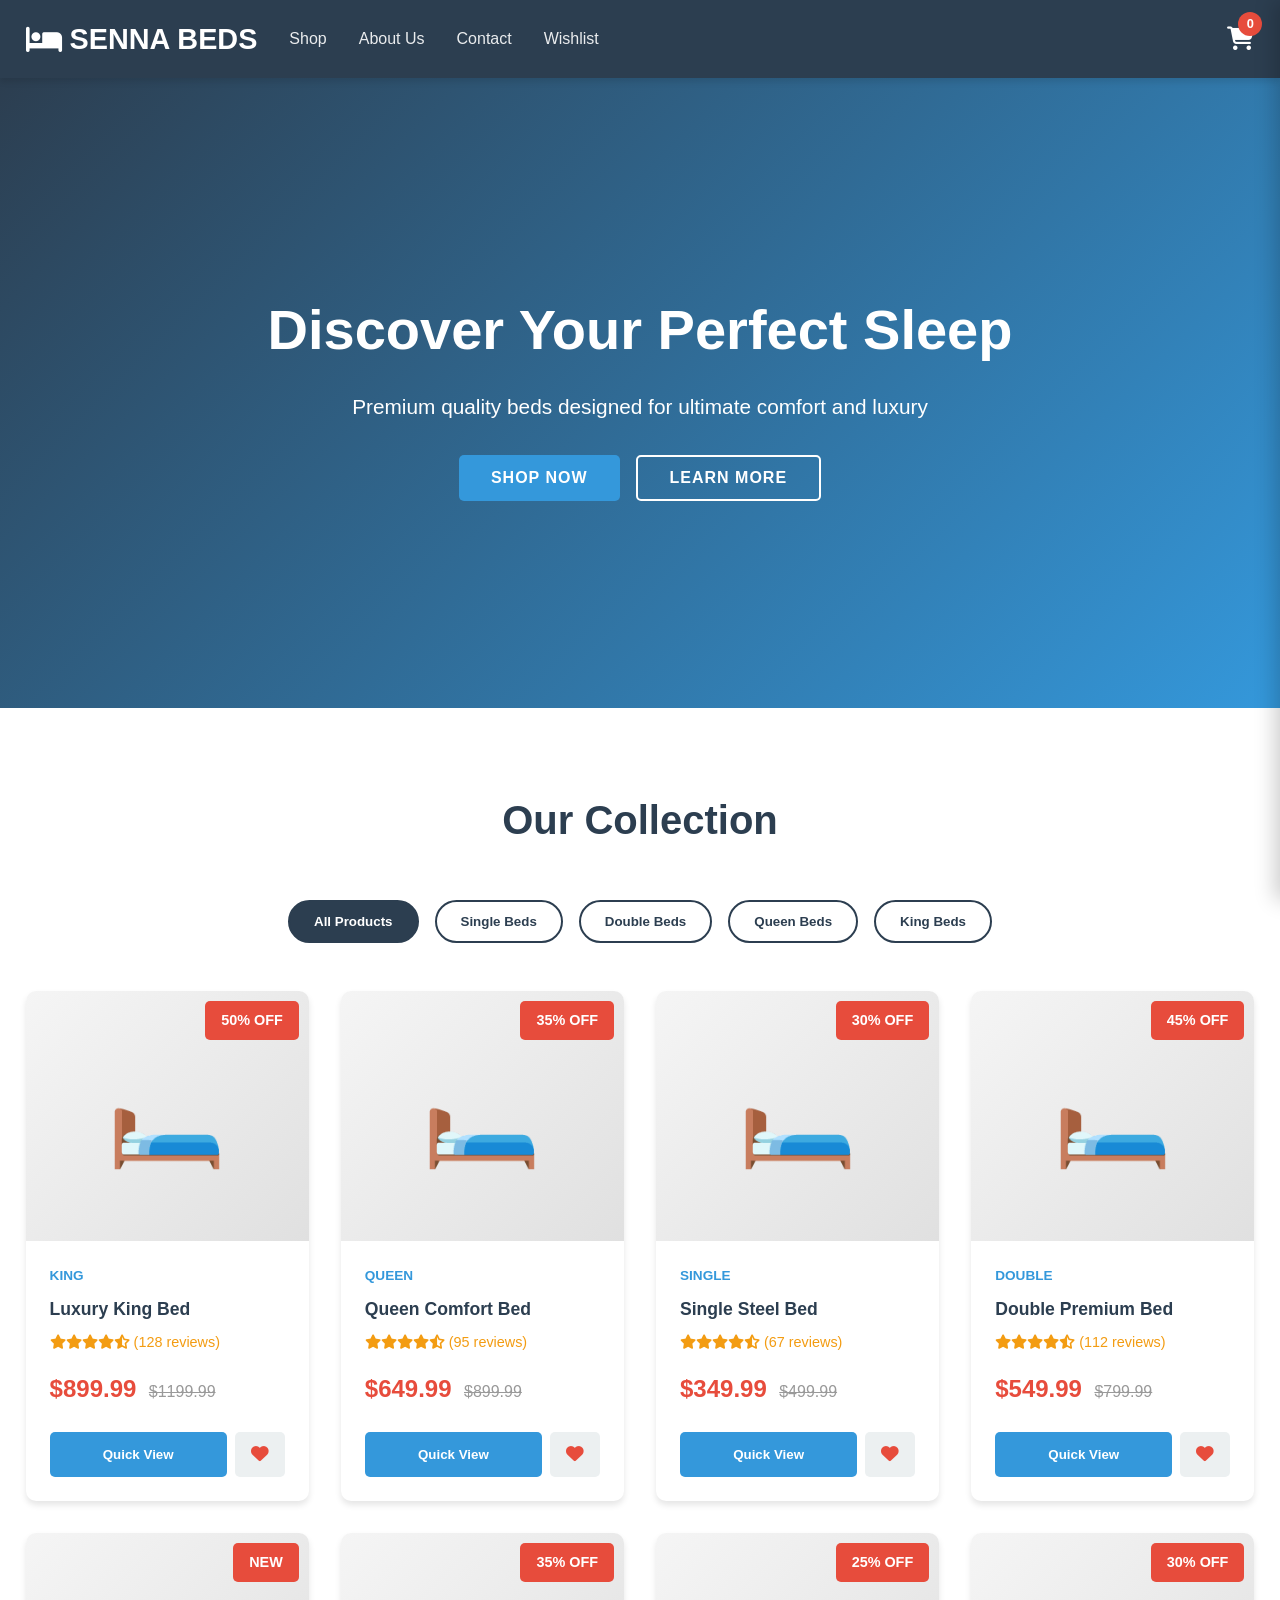
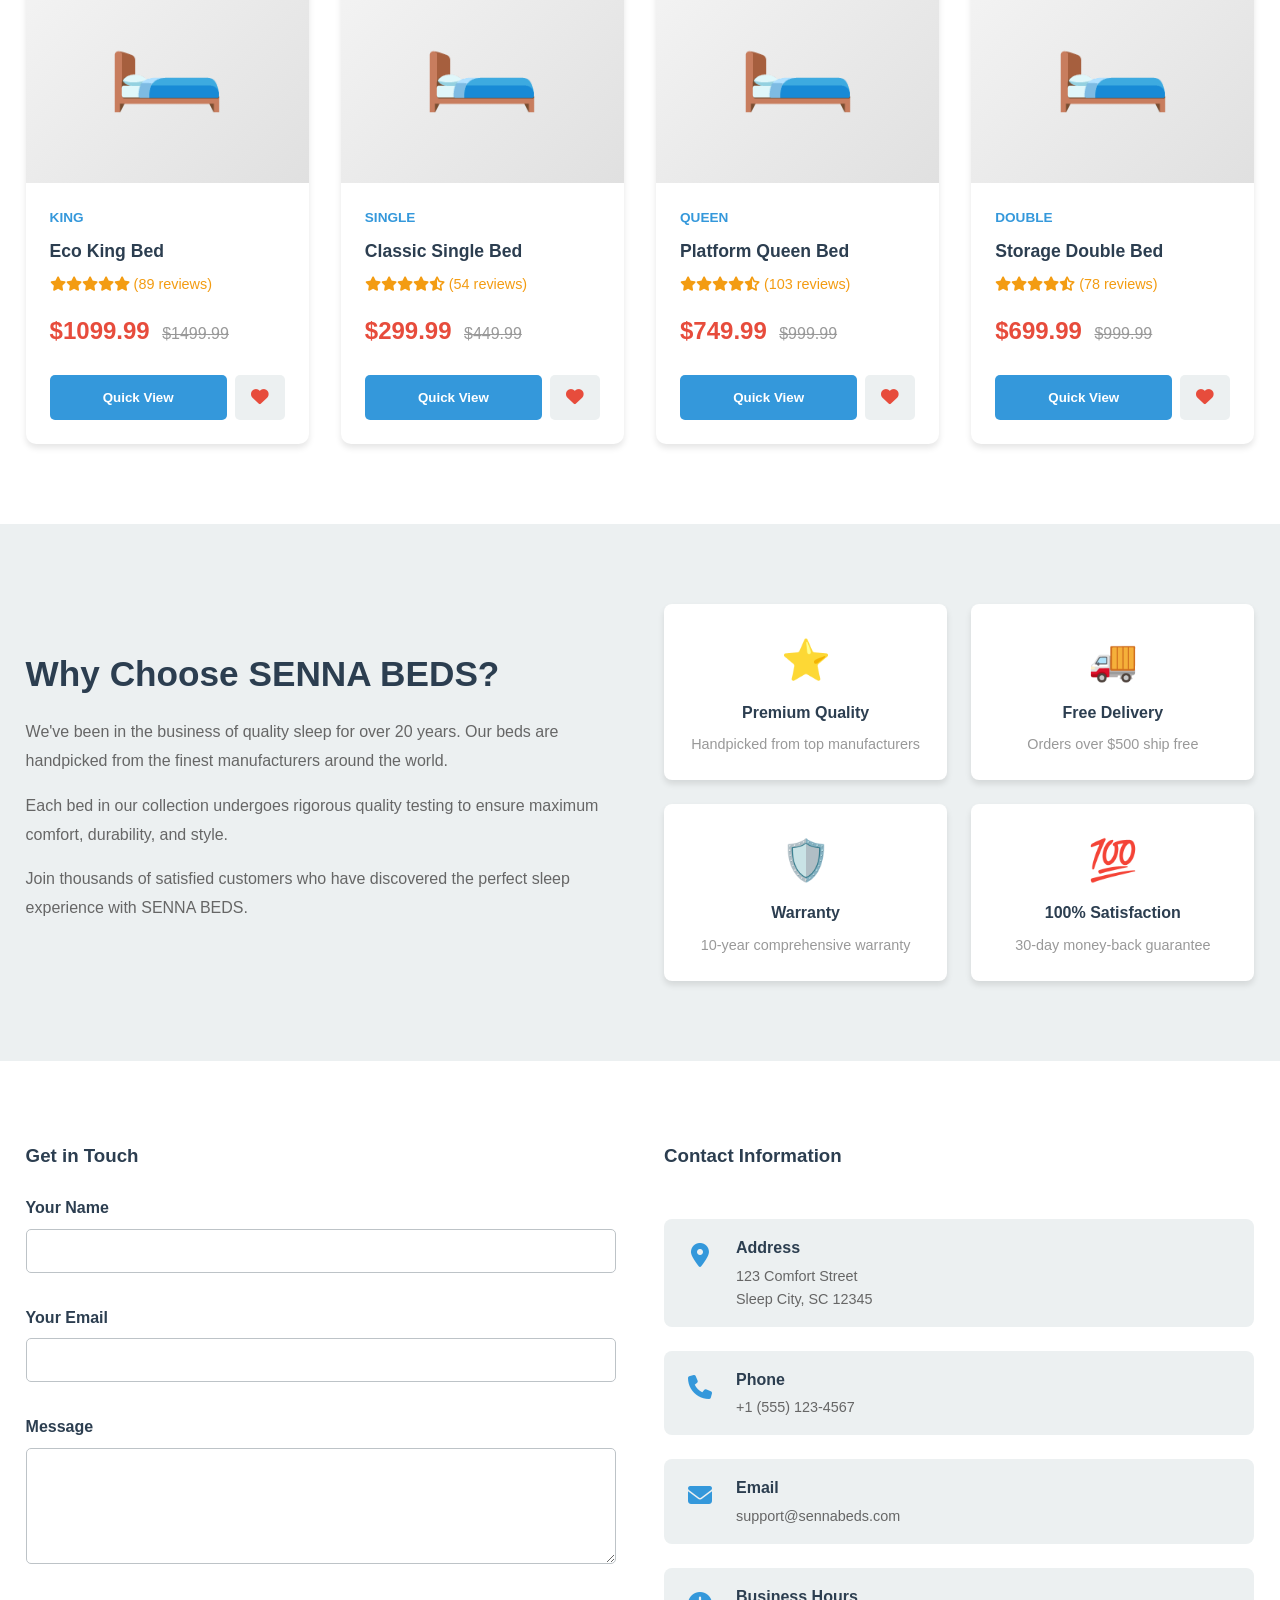
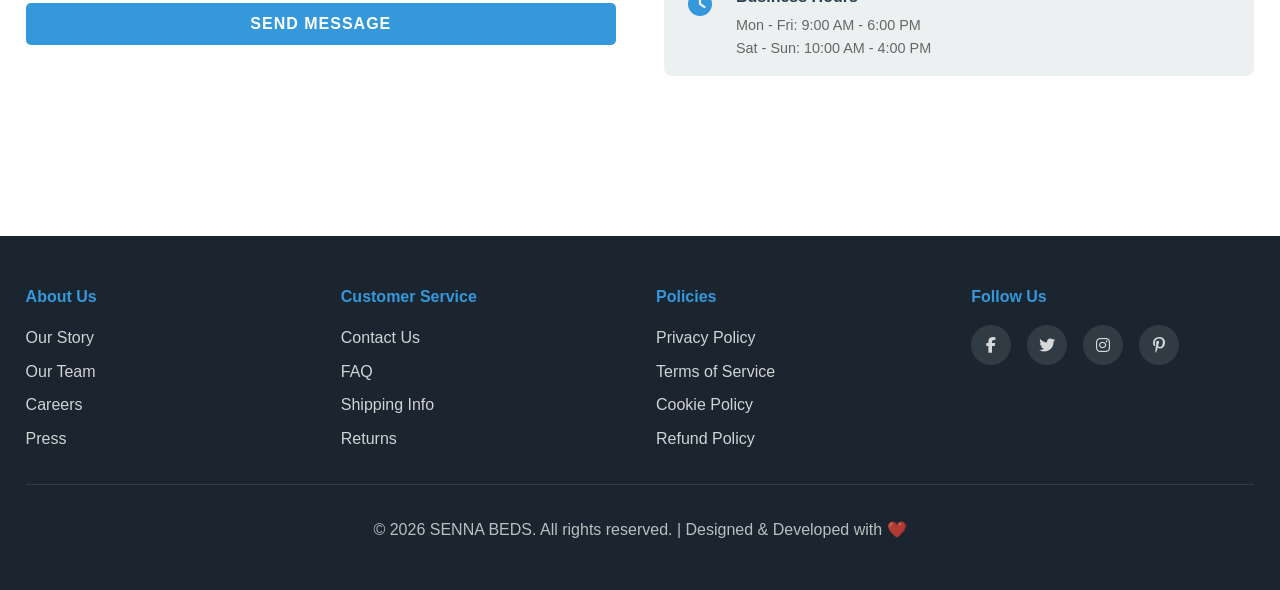
<file: index.html>
<!DOCTYPE html>
<html lang="en">
<head>
    <meta charset="UTF-8">
    <meta name="viewport" content="width=device-width, initial-scale=1.0">
    <title>Luxury Beds Online Store - Premium Bedroom Furniture</title>
    <link rel="stylesheet" href="https://cdnjs.cloudflare.com/ajax/libs/font-awesome/6.4.0/css/all.min.css">
    <link rel="stylesheet" href="styles.css">
</head>
<body>
    <!-- HEADER & NAVIGATION -->
    <header>
        <div class="header-content">
            <a href="#" class="logo">
                <i class="fas fa-bed"></i>
                SENNA BEDS
            </a>
            <nav>
                <ul class="nav-menu">
                    <li><a onclick="scrollToProducts()">Shop</a></li>
                    <li><a href="#about">About Us</a></li>
                    <li><a href="#contact">Contact</a></li>
                    <li><a href="#" onclick="addToWishlist()">Wishlist</a></li>
                </ul>
            </nav>
            <div class="header-actions">
                <div class="cart-icon" onclick="toggleCart(event)">
                    <i class="fas fa-shopping-cart"></i>
                    <span class="cart-count">0</span>
                </div>
                <button class="menu-toggle" onclick="toggleMenu()">
                    <i class="fas fa-bars"></i>
                </button>
            </div>
        </div>
    </header>

    <!-- HERO SECTION -->
    <section class="hero">
        <div class="hero-content">
            <h1>Discover Your Perfect Sleep</h1>
            <p>Premium quality beds designed for ultimate comfort and luxury</p>
            <div class="hero-buttons">
                <button class="btn btn-primary" onclick="scrollToProducts()">Shop Now</button>
                <button class="btn btn-secondary" onclick="alert('Learn more coming soon!')">Learn More</button>
            </div>
        </div>
    </section>

    <!-- PRODUCTS SECTION -->
    <section class="products" id="products">
        <h2 class="section-title">Our Collection</h2>
        
        <!-- FILTER BUTTONS -->
        <div class="filter-container">
            <button class="filter-btn active" onclick="filterProducts('all')">All Products</button>
            <button class="filter-btn" onclick="filterProducts('single')">Single Beds</button>
            <button class="filter-btn" onclick="filterProducts('double')">Double Beds</button>
            <button class="filter-btn" onclick="filterProducts('queen')">Queen Beds</button>
            <button class="filter-btn" onclick="filterProducts('king')">King Beds</button>
        </div>

        <!-- PRODUCTS GRID -->
        <div id="productsGrid"></div>
    </section>

    <!-- PRODUCT MODAL -->
    <div id="productModal" class="modal">
        <div class="modal-content">
            <div class="modal-header">
                <h2 id="modalTitle">Product Name</h2>
                <button class="close-btn" onclick="closeModal()">
                    <i class="fas fa-times"></i>
                </button>
            </div>

            <canvas id="productCanvas" class="product-canvas"></canvas>

            <p id="modalDescription" class="modal-description">Product description goes here</p>

            <div class="modal-price">
                <span id="modalPrice">$0.00</span>
                <span class="original" id="modalOriginal">$0.00</span>
            </div>

            <form id="productForm">
                <div class="form-group">
                    <label for="sizeSelect">Select Size</label>
                    <select id="sizeSelect" required>
                        <option>Select Size</option>
                    </select>
                </div>

                <div class="form-group">
                    <label>Color</label>
                    <div class="color-swatches">
                        <div class="color-swatch selected" style="background-color: #8B4513;" onclick="selectColor(this)"></div>
                        <div class="color-swatch" style="background-color: #000000;" onclick="selectColor(this)"></div>
                        <div class="color-swatch" style="background-color: #808080;" onclick="selectColor(this)"></div>
                        <div class="color-swatch" style="background-color: #FFFFFF; border: 1px solid #ddd;" onclick="selectColor(this)"></div>
                    </div>
                </div>

                <div class="form-group">
                    <label>Quantity</label>
                    <div class="quantity-selector">
                        <button type="button" onclick="decreaseQuantity()">-</button>
                        <input type="number" id="quantityInput" value="1" min="1" readonly>
                        <button type="button" onclick="increaseQuantity()">+</button>
                    </div>
                </div>

                <div class="modal-actions">
                    <button type="button" class="add-to-cart-btn" onclick="addToCart()">
                        <i class="fas fa-shopping-cart"></i> Add to Cart
                    </button>
                    <button type="button" class="add-to-cart-btn" style="background-color: #DC3545;" onclick="addToWishlist()">
                        <i class="fas fa-heart"></i> Wishlist
                    </button>
                </div>
            </form>
        </div>
    </div>

    <!-- CART SIDEBAR -->
    <div id="cartSidebar" class="cart-sidebar">
        <div class="cart-header">
            <h2>Shopping Cart</h2>
            <button class="cart-close" onclick="toggleCart()">
                <i class="fas fa-times"></i>
            </button>
        </div>

        <div id="cartItems"></div>

        <div class="cart-summary">
            <div class="summary-row">
                <span>Subtotal:</span>
                <span id="subtotal">$0.00</span>
            </div>
            <div class="summary-row">
                <span>Shipping:</span>
                <span id="shipping">$0.00</span>
            </div>
            <div class="summary-row">
                <span>Tax:</span>
                <span id="tax">$0.00</span>
            </div>
            <div class="summary-row total">
                <span>Total:</span>
                <span id="total">$0.00</span>
            </div>
            <button class="checkout-btn" onclick="goToCheckout()">
                <i class="fas fa-credit-card"></i> Checkout
            </button>
        </div>
    </div>

    <!-- CHECKOUT SECTION -->
    <section id="checkout" class="checkout hidden">
        <div>
            <button class="back-to-shop-btn" onclick="backToShop()">
                <i class="fas fa-arrow-left"></i> Back to Shop
            </button>

            <div class="checkout-form">
                <h3><i class="fas fa-map-marker-alt"></i> Shipping Information</h3>
                <form id="shippingForm">
                    <div class="form-row">
                        <div class="form-group">
                            <label for="firstName">First Name *</label>
                            <input type="text" id="firstName" name="firstName" required>
                        </div>
                        <div class="form-group">
                            <label for="lastName">Last Name *</label>
                            <input type="text" id="lastName" name="lastName" required>
                        </div>
                    </div>

                    <div class="form-group form-row full">
                        <label for="email">Email Address *</label>
                        <input type="email" id="email" name="email" required>
                    </div>

                    <div class="form-group form-row full">
                        <label for="phone">Phone Number *</label>
                        <input type="tel" id="phone" name="phone" required>
                    </div>

                    <div class="form-group form-row full">
                        <label for="address">Street Address *</label>
                        <input type="text" id="address" name="address" required>
                    </div>

                    <div class="form-row">
                        <div class="form-group">
                            <label for="city">City *</label>
                            <input type="text" id="city" name="city" required>
                        </div>
                        <div class="form-group">
                            <label for="zip">Zip Code *</label>
                            <input type="text" id="zip" name="zip" required>
                        </div>
                    </div>

                    <div class="form-group form-row full">
                        <label for="country">Country *</label>
                        <input type="text" id="country" name="country" required>
                    </div>
                </form>

                <h3 style="margin-top: 2rem;"><i class="fas fa-truck"></i> Shipping Method</h3>
                <div class="shipping-options">
                    <label class="shipping-option">
                        <input type="radio" name="shipping" value="standard" checked onchange="updateCheckoutSummary()">
                        <div>
                            <strong>Standard Shipping (5-7 days)</strong>
                            <p>$9.99</p>
                        </div>
                    </label>
                    <label class="shipping-option">
                        <input type="radio" name="shipping" value="express" onchange="updateCheckoutSummary()">
                        <div>
                            <strong>Express Shipping (2-3 days)</strong>
                            <p>$24.99</p>
                        </div>
                    </label>
                    <label class="shipping-option">
                        <input type="radio" name="shipping" value="overnight" onchange="updateCheckoutSummary()">
                        <div>
                            <strong>Overnight Shipping (1 day)</strong>
                            <p>$49.99</p>
                        </div>
                    </label>
                </div>

                <h3 style="margin-top: 2rem;"><i class="fas fa-credit-card"></i> Payment Method</h3>
                <div class="payment-methods">
                    <label class="payment-method">
                        <input type="radio" name="payment" value="credit" checked>
                        <div>
                            <strong>Credit Card</strong>
                            <p>Visa, Mastercard, American Express</p>
                        </div>
                    </label>
                    <label class="payment-method">
                        <input type="radio" name="payment" value="paypal">
                        <div>
                            <strong>PayPal</strong>
                            <p>Fast and secure payment</p>
                        </div>
                    </label>
                    <label class="payment-method">
                        <input type="radio" name="payment" value="bank">
                        <div>
                            <strong>Bank Transfer</strong>
                            <p>Direct bank payment</p>
                        </div>
                    </label>
                </div>
            </div>
        </div>

        <!-- CHECKOUT SUMMARY -->
        <div class="checkout-summary">
            <h3>Order Summary</h3>
            <div id="checkoutItems"></div>

            <div class="summary-row">
                <span>Subtotal:</span>
                <span id="checkoutSubtotal">$0.00</span>
            </div>
            <div class="summary-row">
                <span>Shipping:</span>
                <span id="checkoutShipping">$9.99</span>
            </div>
            <div class="summary-row">
                <span>Tax (10%):</span>
                <span id="checkoutTax">$0.00</span>
            </div>
            <div class="summary-row total">
                <span>Total:</span>
                <span id="checkoutTotal">$0.00</span>
            </div>

            <button class="place-order-btn" onclick="placeOrder()">
                <i class="fas fa-check-circle"></i> Place Order
            </button>
        </div>
    </section>

    <!-- SUCCESS MODAL -->
    <div id="successModal" class="success-modal">
        <div class="success-content">
            <div class="success-icon">
                <i class="fas fa-check-circle"></i>
            </div>
            <h2>Order Placed Successfully!</h2>
            <p>Thank you for your purchase.</p>
            <div class="order-number" id="orderNumber">Order #12345678</div>
            <p>We'll send you a confirmation email shortly. Your order will be delivered within the selected timeframe.</p>
            <button class="success-btn" onclick="closeSuccessModal()">Continue Shopping</button>
        </div>
    </div>

    <!-- ABOUT SECTION -->
    <section class="about" id="about">
        <div class="about-content">
            <div class="about-text">
                <h2>Why Choose SENNA BEDS?</h2>
                <p>We've been in the business of quality sleep for over 20 years. Our beds are handpicked from the finest manufacturers around the world.</p>
                <p>Each bed in our collection undergoes rigorous quality testing to ensure maximum comfort, durability, and style.</p>
                <p>Join thousands of satisfied customers who have discovered the perfect sleep experience with SENNA BEDS.</p>
            </div>

            <div class="about-features">
                <div class="feature">
                    <div class="feature-icon">⭐</div>
                    <h4>Premium Quality</h4>
                    <p>Handpicked from top manufacturers</p>
                </div>
                <div class="feature">
                    <div class="feature-icon">🚚</div>
                    <h4>Free Delivery</h4>
                    <p>Orders over $500 ship free</p>
                </div>
                <div class="feature">
                    <div class="feature-icon">🛡️</div>
                    <h4>Warranty</h4>
                    <p>10-year comprehensive warranty</p>
                </div>
                <div class="feature">
                    <div class="feature-icon">💯</div>
                    <h4>100% Satisfaction</h4>
                    <p>30-day money-back guarantee</p>
                </div>
            </div>
        </div>
    </section>

    <!-- CONTACT SECTION -->
    <section class="contact" id="contact">
        <div class="contact-content">
            <div class="contact-form">
                <h3>Get in Touch</h3>
                <form onsubmit="submitContact(event)">
                    <div class="form-group">
                        <label for="contactName">Your Name</label>
                        <input type="text" id="contactName" name="name" required>
                    </div>
                    <div class="form-group">
                        <label for="contactEmail">Your Email</label>
                        <input type="email" id="contactEmail" name="email" required>
                    </div>
                    <div class="form-group">
                        <label for="contactMessage">Message</label>
                        <textarea id="contactMessage" name="message" rows="5" required></textarea>
                    </div>
                    <button type="submit" class="btn btn-primary">Send Message</button>
                </form>
            </div>

            <div class="contact-info">
                <h3>Contact Information</h3>
                
                <div class="contact-item">
                    <div class="contact-item-icon">
                        <i class="fas fa-map-marker-alt"></i>
                    </div>
                    <div class="contact-item-text">
                        <h4>Address</h4>
                        <p>123 Comfort Street<br>Sleep City, SC 12345</p>
                    </div>
                </div>

                <div class="contact-item">
                    <div class="contact-item-icon">
                        <i class="fas fa-phone"></i>
                    </div>
                    <div class="contact-item-text">
                        <h4>Phone</h4>
                        <p>+1 (555) 123-4567</p>
                    </div>
                </div>

                <div class="contact-item">
                    <div class="contact-item-icon">
                        <i class="fas fa-envelope"></i>
                    </div>
                    <div class="contact-item-text">
                        <h4>Email</h4>
                        <p>support@sennabeds.com</p>
                    </div>
                </div>

                <div class="contact-item">
                    <div class="contact-item-icon">
                        <i class="fas fa-clock"></i>
                    </div>
                    <div class="contact-item-text">
                        <h4>Business Hours</h4>
                        <p>Mon - Fri: 9:00 AM - 6:00 PM<br>Sat - Sun: 10:00 AM - 4:00 PM</p>
                    </div>
                </div>
            </div>
        </div>
    </section>

    <!-- FOOTER -->
    <footer>
        <div class="footer-content">
            <div class="footer-section">
                <h4>About Us</h4>
                <ul>
                    <li><a href="#about">Our Story</a></li>
                    <li><a href="#">Our Team</a></li>
                    <li><a href="#">Careers</a></li>
                    <li><a href="#">Press</a></li>
                </ul>
            </div>

            <div class="footer-section">
                <h4>Customer Service</h4>
                <ul>
                    <li><a href="#">Contact Us</a></li>
                    <li><a href="#">FAQ</a></li>
                    <li><a href="#">Shipping Info</a></li>
                    <li><a href="#">Returns</a></li>
                </ul>
            </div>

            <div class="footer-section">
                <h4>Policies</h4>
                <ul>
                    <li><a href="#">Privacy Policy</a></li>
                    <li><a href="#">Terms of Service</a></li>
                    <li><a href="#">Cookie Policy</a></li>
                    <li><a href="#">Refund Policy</a></li>
                </ul>
            </div>

            <div class="footer-section">
                <h4>Follow Us</h4>
                <div class="social-links">
                    <a href="#" title="Facebook"><i class="fab fa-facebook-f"></i></a>
                    <a href="#" title="Twitter"><i class="fab fa-twitter"></i></a>
                    <a href="#" title="Instagram"><i class="fab fa-instagram"></i></a>
                    <a href="#" title="Pinterest"><i class="fab fa-pinterest-p"></i></a>
                </div>
            </div>
        </div>

        <div class="footer-bottom">
            <p>&copy; 2026 SENNA BEDS. All rights reserved. | Designed & Developed with ❤️</p>
        </div>
    </footer>

    <script src="script.js"></script>
</body>
</html>
</file>
<file: styles.css>
/* ============================================
   SENNA BEDS - COMPLETE RESPONSIVE STYLE
   Premium E-Commerce Store Design
============================================ */

* {
    margin: 0;
    padding: 0;
    box-sizing: border-box;
}

:root {
    --primary-color: #2c3e50;
    --secondary-color: #3498db;
    --accent-color: #e74c3c;
    --dark-color: #1a252f;
    --light-color: #ecf0f1;
    --border-color: #bdc3c7;
    --success-color: #27ae60;
    --warning-color: #f39c12;
    
    --transition: all 0.3s cubic-bezier(0.25, 0.46, 0.45, 0.94);
    --shadow: 0 4px 6px rgba(0, 0, 0, 0.1);
    --shadow-lg: 0 10px 30px rgba(0, 0, 0, 0.2);
}

html {
    scroll-behavior: smooth;
}

body {
    font-family: 'Segoe UI', Tahoma, Geneva, Verdana, sans-serif;
    color: #333;
    line-height: 1.6;
    background-color: #fff;
}

/* ============================================
   HEADER & NAVIGATION
============================================ */
header {
    background: var(--primary-color);
    color: white;
    padding: 1rem 2%;
    position: sticky;
    top: 0;
    z-index: 1000;
    box-shadow: var(--shadow);
}

.header-content {
    max-width: 1400px;
    margin: 0 auto;
    display: flex;
    justify-content: space-between;
    align-items: center;
    gap: 2rem;
}

.logo {
    font-size: 1.8rem;
    font-weight: bold;
    color: white;
    text-decoration: none;
    display: flex;
    align-items: center;
    gap: 0.5rem;
    transition: var(--transition);
}

.logo:hover {
    color: var(--secondary-color);
}

nav {
    flex: 1;
}

.nav-menu {
    list-style: none;
    display: flex;
    gap: 2rem;
}

.nav-menu a {
    color: rgba(255, 255, 255, 0.9);
    text-decoration: none;
    font-weight: 500;
    transition: var(--transition);
    cursor: pointer;
}

.nav-menu a:hover {
    color: var(--secondary-color);
}

.header-actions {
    display: flex;
    align-items: center;
    gap: 1.5rem;
}

.cart-icon {
    position: relative;
    cursor: pointer;
    font-size: 1.5rem;
    transition: var(--transition);
}

.cart-icon:hover {
    color: var(--secondary-color);
}

.cart-count {
    position: absolute;
    top: -8px;
    right: -8px;
    background: var(--accent-color);
    color: white;
    width: 24px;
    height: 24px;
    border-radius: 50%;
    display: flex;
    align-items: center;
    justify-content: center;
    font-size: 0.8rem;
    font-weight: bold;
}

.menu-toggle {
    display: none;
    background: none;
    border: none;
    color: white;
    font-size: 1.5rem;
    cursor: pointer;
}

/* ============================================
   HERO SECTION
============================================ */
.hero {
    background: linear-gradient(135deg, var(--primary-color) 0%, var(--secondary-color) 100%);
    color: white;
    padding: 8rem 2%;
    text-align: center;
    min-height: 70vh;
    display: flex;
    align-items: center;
    justify-content: center;
}

.hero-content h1 {
    font-size: 3.5rem;
    margin-bottom: 1rem;
    animation: slideDown 0.6s ease;
}

.hero-content p {
    font-size: 1.3rem;
    margin-bottom: 2rem;
    opacity: 0.95;
    animation: slideUp 0.6s ease 0.2s both;
}

.hero-buttons {
    display: flex;
    gap: 1rem;
    justify-content: center;
    animation: slideUp 0.6s ease 0.4s both;
}

@keyframes slideDown {
    from {
        opacity: 0;
        transform: translateY(-30px);
    }
    to {
        opacity: 1;
        transform: translateY(0);
    }
}

@keyframes slideUp {
    from {
        opacity: 0;
        transform: translateY(30px);
    }
    to {
        opacity: 1;
        transform: translateY(0);
    }
}

/* ============================================
   BUTTONS
============================================ */
.btn {
    padding: 0.75rem 2rem;
    border: none;
    border-radius: 5px;
    font-size: 1rem;
    font-weight: 600;
    cursor: pointer;
    transition: var(--transition);
    text-transform: uppercase;
    letter-spacing: 1px;
}

.btn-primary {
    background: var(--secondary-color);
    color: white;
}

.btn-primary:hover {
    background: #2980b9;
    transform: translateY(-2px);
    box-shadow: var(--shadow-lg);
}

.btn-secondary {
    background: transparent;
    color: white;
    border: 2px solid white;
}

.btn-secondary:hover {
    background: white;
    color: var(--primary-color);
}

/* ============================================
   PRODUCTS SECTION
============================================ */
.products {
    max-width: 1400px;
    margin: 0 auto;
    padding: 5rem 2%;
}

.section-title {
    text-align: center;
    font-size: 2.5rem;
    margin-bottom: 3rem;
    color: var(--primary-color);
}

.filter-container {
    display: flex;
    justify-content: center;
    gap: 1rem;
    margin-bottom: 3rem;
    flex-wrap: wrap;
}

.filter-btn {
    padding: 0.75rem 1.5rem;
    border: 2px solid var(--primary-color);
    background: white;
    color: var(--primary-color);
    border-radius: 25px;
    cursor: pointer;
    font-weight: 600;
    transition: var(--transition);
}

.filter-btn:hover,
.filter-btn.active {
    background: var(--primary-color);
    color: white;
}

#productsGrid {
    display: grid;
    grid-template-columns: repeat(auto-fill, minmax(280px, 1fr));
    gap: 2rem;
}

.product-card {
    background: white;
    border-radius: 10px;
    overflow: hidden;
    box-shadow: var(--shadow);
    transition: var(--transition);
    cursor: pointer;
}

.product-card:hover {
    transform: translateY(-8px);
    box-shadow: var(--shadow-lg);
}

.product-image {
    background: linear-gradient(135deg, #f5f5f5 0%, #e0e0e0 100%);
    height: 250px;
    display: flex;
    align-items: center;
    justify-content: center;
    font-size: 6rem;
    position: relative;
    overflow: hidden;
}

.product-badge {
    position: absolute;
    top: 10px;
    right: 10px;
    background: var(--accent-color);
    color: white;
    padding: 0.5rem 1rem;
    border-radius: 5px;
    font-weight: bold;
    font-size: 0.9rem;
}

.product-info {
    padding: 1.5rem;
}

.product-category {
    color: var(--secondary-color);
    font-size: 0.85rem;
    text-transform: uppercase;
    font-weight: 600;
    margin-bottom: 0.5rem;
}

.product-name {
    font-size: 1.1rem;
    font-weight: 600;
    color: var(--primary-color);
    margin-bottom: 0.5rem;
}

.product-rating {
    color: #f39c12;
    margin-bottom: 1rem;
    font-size: 0.9rem;
}

.product-price {
    margin-bottom: 1.5rem;
}

.product-price .current {
    font-size: 1.5rem;
    font-weight: bold;
    color: var(--accent-color);
    margin-right: 0.5rem;
}

.product-price .original {
    text-decoration: line-through;
    color: #999;
}

.product-actions {
    display: flex;
    gap: 0.5rem;
}

.quick-view-btn {
    flex: 1;
    padding: 0.75rem;
    background: var(--secondary-color);
    color: white;
    border: none;
    border-radius: 5px;
    cursor: pointer;
    font-weight: 600;
    transition: var(--transition);
}

.quick-view-btn:hover {
    background: #2980b9;
}

.wishlist-btn-small {
    padding: 0.75rem 1rem;
    background: var(--light-color);
    border: none;
    border-radius: 5px;
    cursor: pointer;
    color: var(--accent-color);
    font-size: 1.1rem;
    transition: var(--transition);
}

.wishlist-btn-small:hover {
    background: var(--accent-color);
    color: white;
}

/* ============================================
   MODAL STYLES
============================================ */
.modal {
    display: none;
    position: fixed;
    z-index: 2000;
    left: 0;
    top: 0;
    width: 100%;
    height: 100%;
    background-color: rgba(0, 0, 0, 0.7);
    animation: fadeIn 0.3s ease;
}

.modal.active {
    display: flex;
    align-items: center;
    justify-content: center;
}

@keyframes fadeIn {
    from {
        opacity: 0;
    }
    to {
        opacity: 1;
    }
}

.modal-content {
    background: white;
    padding: 2rem;
    border-radius: 10px;
    max-width: 600px;
    width: 95%;
    max-height: 90vh;
    overflow-y: auto;
    animation: slideIn 0.3s ease;
}

@keyframes slideIn {
    from {
        transform: translateY(-50px);
        opacity: 0;
    }
    to {
        transform: translateY(0);
        opacity: 1;
    }
}

.modal-header {
    display: flex;
    justify-content: space-between;
    align-items: center;
    margin-bottom: 1.5rem;
}

.modal-header h2 {
    color: var(--primary-color);
}

.close-btn {
    background: none;
    border: none;
    font-size: 1.5rem;
    cursor: pointer;
    color: #999;
    transition: var(--transition);
}

.close-btn:hover {
    color: var(--accent-color);
}

.product-canvas {
    width: 100%;
    height: 300px;
    background: linear-gradient(135deg, #f5f5f5 0%, #e0e0e0 100%);
    border-radius: 8px;
    margin-bottom: 1rem;
}

.modal-description {
    color: #666;
    margin-bottom: 1rem;
    line-height: 1.8;
}

.modal-price {
    font-size: 1.5rem;
    color: var(--accent-color);
    margin-bottom: 1.5rem;
}

.modal-price .original {
    text-decoration: line-through;
    color: #999;
    font-size: 1.1rem;
    margin-left: 0.5rem;
}

.form-group {
    margin-bottom: 1rem;
}

.form-group label {
    display: block;
    margin-bottom: 0.5rem;
    font-weight: 600;
    color: var(--primary-color);
}

.form-group input,
.form-group select,
.form-group textarea {
    width: 100%;
    padding: 0.75rem;
    border: 1px solid var(--border-color);
    border-radius: 5px;
    font-size: 1rem;
    transition: var(--transition);
}

.form-group input:focus,
.form-group select:focus,
.form-group textarea:focus {
    outline: none;
    border-color: var(--secondary-color);
    box-shadow: 0 0 0 3px rgba(52, 152, 219, 0.1);
}

.color-swatches {
    display: flex;
    gap: 0.75rem;
}

.color-swatch {
    width: 40px;
    height: 40px;
    border-radius: 50%;
    cursor: pointer;
    border: 3px solid transparent;
    transition: var(--transition);
}

.color-swatch:hover {
    transform: scale(1.1);
}

.color-swatch.selected {
    border-color: var(--secondary-color);
    box-shadow: 0 0 10px rgba(52, 152, 219, 0.5);
}

.quantity-selector {
    display: flex;
    align-items: center;
    gap: 0.5rem;
}

.quantity-selector button {
    width: 40px;
    height: 40px;
    border: 1px solid var(--border-color);
    background: white;
    cursor: pointer;
    border-radius: 5px;
    font-weight: bold;
    transition: var(--transition);
}

.quantity-selector button:hover {
    background: var(--secondary-color);
    color: white;
    border-color: var(--secondary-color);
}

.quantity-selector input {
    width: 60px;
    text-align: center;
}

.modal-actions {
    display: flex;
    gap: 1rem;
    margin-top: 2rem;
}

.add-to-cart-btn {
    flex: 1;
    padding: 1rem;
    background: var(--secondary-color);
    color: white;
    border: none;
    border-radius: 5px;
    font-size: 1rem;
    font-weight: 600;
    cursor: pointer;
    transition: var(--transition);
}

.add-to-cart-btn:hover {
    background: #2980b9;
    transform: translateY(-2px);
}

/* ============================================
   CART SIDEBAR
============================================ */
.cart-sidebar {
    position: fixed;
    right: -400px;
    top: 0;
    width: 400px;
    max-width: 90vw;
    height: 100vh;
    background: white;
    z-index: 1500;
    box-shadow: -5px 0 20px rgba(0, 0, 0, 0.2);
    transition: var(--transition);
    overflow-y: auto;
}

.cart-sidebar.active {
    right: 0;
}

.cart-header {
    background: var(--primary-color);
    color: white;
    padding: 1.5rem;
    display: flex;
    justify-content: space-between;
    align-items: center;
}

.cart-close {
    background: none;
    border: none;
    color: white;
    font-size: 1.5rem;
    cursor: pointer;
}

#cartItems {
    padding: 1.5rem;
    min-height: 300px;
}

.empty-cart {
    text-align: center;
    color: #999;
    padding: 2rem;
}

.cart-item {
    padding: 1rem;
    border-bottom: 1px solid var(--light-color);
    animation: slideIn 0.3s ease;
}

.cart-item-image {
    font-size: 2rem;
    margin-bottom: 0.5rem;
}

.cart-item-name {
    font-weight: 600;
    color: var(--primary-color);
    margin-bottom: 0.25rem;
}

.cart-item-price {
    color: var(--accent-color);
    font-weight: bold;
    margin: 0.5rem 0;
}

.cart-item-quantity {
    display: flex;
    align-items: center;
    gap: 0.5rem;
    margin-top: 0.75rem;
}

.cart-item-quantity button {
    width: 30px;
    height: 30px;
    border: 1px solid var(--border-color);
    background: white;
    cursor: pointer;
    border-radius: 3px;
    font-weight: bold;
}

.cart-item-quantity input {
    width: 40px;
    text-align: center;
    border: 1px solid var(--border-color);
    border-radius: 3px;
    padding: 0.25rem;
}

.remove-item {
    margin-left: auto;
    cursor: pointer;
    color: var(--accent-color);
    font-size: 1.1rem;
    transition: var(--transition);
}

.remove-item:hover {
    color: #c0392b;
}

.cart-summary {
    padding: 1.5rem;
    border-top: 2px solid var(--light-color);
}

.summary-row {
    display: flex;
    justify-content: space-between;
    margin-bottom: 0.75rem;
    font-size: 0.95rem;
}

.summary-row.total {
    font-size: 1.2rem;
    font-weight: bold;
    color: var(--accent-color);
    margin-top: 1rem;
    padding-top: 1rem;
    border-top: 2px solid var(--light-color);
}

.checkout-btn {
    width: 100%;
    padding: 1rem;
    background: var(--secondary-color);
    color: white;
    border: none;
    border-radius: 5px;
    font-size: 1rem;
    font-weight: 600;
    cursor: pointer;
    margin-top: 1rem;
    transition: var(--transition);
}

.checkout-btn:hover {
    background: #2980b9;
}

/* ============================================
   CHECKOUT SECTION
============================================ */
.checkout {
    max-width: 1400px;
    margin: 0 auto;
    padding: 2rem;
    display: grid;
    grid-template-columns: 1fr 350px;
    gap: 2rem;
    min-height: 80vh;
}

.checkout.hidden {
    display: none;
}

.back-to-shop-btn {
    padding: 0.75rem 1.5rem;
    background: var(--light-color);
    border: none;
    border-radius: 5px;
    cursor: pointer;
    font-weight: 600;
    margin-bottom: 1rem;
    transition: var(--transition);
}

.back-to-shop-btn:hover {
    background: var(--border-color);
}

.checkout-form h3 {
    color: var(--primary-color);
    margin: 1.5rem 0 1rem;
    display: flex;
    align-items: center;
    gap: 0.5rem;
}

.form-row {
    display: grid;
    grid-template-columns: 1fr 1fr;
    gap: 1rem;
}

.form-row.full {
    grid-template-columns: 1fr;
}

.shipping-options,
.payment-methods {
    display: flex;
    flex-direction: column;
    gap: 1rem;
}

.shipping-option,
.payment-method {
    padding: 1rem;
    border: 2px solid var(--light-color);
    border-radius: 5px;
    cursor: pointer;
    transition: var(--transition);
    display: flex;
    align-items: center;
    gap: 1rem;
}

.shipping-option:hover,
.payment-method:hover {
    border-color: var(--secondary-color);
    background: rgba(52, 152, 219, 0.05);
}

.shipping-option input,
.payment-method input {
    cursor: pointer;
}

.shipping-option div,
.payment-method div {
    flex: 1;
}

.shipping-option strong,
.payment-method strong {
    display: block;
    color: var(--primary-color);
}

.shipping-option p,
.payment-method p {
    font-size: 0.9rem;
    color: #666;
    margin-top: 0.25rem;
}

.checkout-summary {
    background: var(--light-color);
    padding: 1.5rem;
    border-radius: 8px;
    height: fit-content;
    position: sticky;
    top: 100px;
}

.checkout-summary h3 {
    color: var(--primary-color);
    margin-bottom: 1rem;
}

#checkoutItems {
    margin-bottom: 1.5rem;
    max-height: 300px;
    overflow-y: auto;
}

.checkout-item {
    display: flex;
    justify-content: space-between;
    padding: 0.75rem 0;
    border-bottom: 1px solid var(--border-color);
    font-size: 0.9rem;
}

.place-order-btn {
    width: 100%;
    padding: 1rem;
    background: var(--success-color);
    color: white;
    border: none;
    border-radius: 5px;
    font-weight: 600;
    cursor: pointer;
    margin-top: 1rem;
    transition: var(--transition);
}

.place-order-btn:hover {
    background: #229954;
}

/* ============================================
   SUCCESS MODAL
============================================ */
.success-modal {
    display: none;
    position: fixed;
    z-index: 3000;
    left: 0;
    top: 0;
    width: 100%;
    height: 100%;
    background-color: rgba(0, 0, 0, 0.7);
    align-items: center;
    justify-content: center;
}

.success-modal.active {
    display: flex;
}

.success-content {
    background: white;
    padding: 3rem;
    border-radius: 10px;
    text-align: center;
    max-width: 500px;
    width: 95%;
}

.success-icon {
    font-size: 4rem;
    color: var(--success-color);
    margin-bottom: 1rem;
}

.success-content h2 {
    color: var(--primary-color);
    margin-bottom: 0.5rem;
}

.success-content p {
    color: #666;
    margin-bottom: 1rem;
}

.order-number {
    background: var(--light-color);
    padding: 1rem;
    border-radius: 5px;
    font-size: 1.2rem;
    font-weight: bold;
    color: var(--secondary-color);
    margin: 1.5rem 0;
}

.success-btn {
    padding: 1rem 2rem;
    background: var(--secondary-color);
    color: white;
    border: none;
    border-radius: 5px;
    cursor: pointer;
    font-weight: 600;
    font-size: 1rem;
    margin-top: 1rem;
}

.success-btn:hover {
    background: #2980b9;
}

/* ============================================
   ABOUT SECTION
============================================ */
.about {
    background: var(--light-color);
    padding: 5rem 2%;
}

.about-content {
    max-width: 1400px;
    margin: 0 auto;
    display: grid;
    grid-template-columns: 1fr 1fr;
    gap: 3rem;
    align-items: center;
}

.about-text h2 {
    font-size: 2.2rem;
    color: var(--primary-color);
    margin-bottom: 1rem;
}

.about-text p {
    color: #666;
    margin-bottom: 1rem;
    line-height: 1.8;
}

.about-features {
    display: grid;
    grid-template-columns: 1fr 1fr;
    gap: 1.5rem;
}

.feature {
    text-align: center;
    padding: 1.5rem;
    background: white;
    border-radius: 8px;
    box-shadow: var(--shadow);
}

.feature-icon {
    font-size: 2.5rem;
    margin-bottom: 0.5rem;
}

.feature h4 {
    color: var(--primary-color);
    margin-bottom: 0.5rem;
}

.feature p {
    color: #999;
    font-size: 0.9rem;
}

/* ============================================
   CONTACT SECTION
============================================ */
.contact {
    max-width: 1400px;
    margin: 0 auto;
    padding: 5rem 2%;
}

.contact-content {
    display: grid;
    grid-template-columns: 1fr 1fr;
    gap: 3rem;
}

.contact-form h3,
.contact-info h3 {
    color: var(--primary-color);
    margin-bottom: 1.5rem;
}

.contact-form form {
    display: flex;
    flex-direction: column;
    gap: 1rem;
}

.contact-info {
    display: flex;
    flex-direction: column;
    gap: 1.5rem;
}

.contact-item {
    display: flex;
    gap: 1rem;
    padding: 1rem;
    border-radius: 8px;
    background: var(--light-color);
}

.contact-item-icon {
    font-size: 1.5rem;
    color: var(--secondary-color);
    width: 40px;
    height: 40px;
    display: flex;
    align-items: center;
    justify-content: center;
}

.contact-item-text h4 {
    color: var(--primary-color);
    margin-bottom: 0.25rem;
}

.contact-item-text p {
    color: #666;
    font-size: 0.9rem;
}

/* ============================================
   FOOTER
============================================ */
footer {
    background: var(--dark-color);
    color: white;
    padding: 3rem 2%;
    margin-top: 5rem;
}

.footer-content {
    max-width: 1400px;
    margin: 0 auto;
    display: grid;
    grid-template-columns: repeat(4, 1fr);
    gap: 2rem;
    margin-bottom: 2rem;
}

.footer-section h4 {
    margin-bottom: 1rem;
    color: var(--secondary-color);
}

.footer-section ul {
    list-style: none;
    display: flex;
    flex-direction: column;
    gap: 0.5rem;
}

.footer-section a {
    color: rgba(255, 255, 255, 0.8);
    text-decoration: none;
    transition: var(--transition);
}

.footer-section a:hover {
    color: var(--secondary-color);
}

.social-links {
    display: flex;
    gap: 1rem;
}

.social-links a {
    width: 40px;
    height: 40px;
    display: flex;
    align-items: center;
    justify-content: center;
    background: rgba(255, 255, 255, 0.1);
    border-radius: 50%;
    transition: var(--transition);
}

.social-links a:hover {
    background: var(--secondary-color);
}

.footer-bottom {
    text-align: center;
    padding-top: 2rem;
    border-top: 1px solid rgba(255, 255, 255, 0.1);
    color: rgba(255, 255, 255, 0.7);
}

/* ============================================
   RESPONSIVE DESIGN
============================================ */
@media (max-width: 768px) {
    .nav-menu {
        display: none;
    }

    .menu-toggle {
        display: block;
    }

    .hero-content h1 {
        font-size: 2rem;
    }

    .hero-content p {
        font-size: 1rem;
    }

    .hero-buttons {
        flex-direction: column;
    }

    #productsGrid {
        grid-template-columns: repeat(auto-fill, minmax(200px, 1fr));
        gap: 1rem;
    }

    .cart-sidebar {
        width: 100%;
        right: -100%;
    }

    .checkout {
        grid-template-columns: 1fr;
    }

    .checkout-summary {
        position: static;
    }

    .about-content,
    .contact-content,
    .footer-content {
        grid-template-columns: 1fr;
    }

    .about-features {
        grid-template-columns: 1fr;
    }

    .form-row {
        grid-template-columns: 1fr;
    }

    .modal-content {
        padding: 1rem;
        margin: 1rem;
    }

    .feature {
        padding: 1rem;
    }
}

@media (max-width: 480px) {
    header {
        padding: 0.75rem 1%;
    }

    .header-content {
        gap: 1rem;
    }

    .logo {
        font-size: 1.3rem;
    }

    .hero {
        padding: 4rem 1%;
        min-height: 50vh;
    }

    .hero-content h1 {
        font-size: 1.5rem;
    }

    .hero-content p {
        font-size: 0.9rem;
        margin-bottom: 1rem;
    }

    .section-title {
        font-size: 1.8rem;
    }

    .filter-container {
        gap: 0.5rem;
    }

    .filter-btn {
        padding: 0.5rem 1rem;
        font-size: 0.85rem;
    }

    #productsGrid {
        grid-template-columns: repeat(auto-fill, minmax(150px, 1fr));
        gap: 0.75rem;
    }

    .product-image {
        height: 180px;
        font-size: 3rem;
    }

    .product-info {
        padding: 0.75rem;
    }

    .product-name {
        font-size: 0.95rem;
    }

    .product-price .current {
        font-size: 1.2rem;
    }

    .cart-sidebar {
        width: 100%;
    }

    .modal-content {
        max-width: 95%;
        padding: 1rem;
    }

    .color-swatches {
        gap: 0.5rem;
    }

    .color-swatch {
        width: 35px;
        height: 35px;
    }

    .btn {
        padding: 0.5rem 1rem;
        font-size: 0.9rem;
    }

    .contact-item {
        flex-direction: column;
        gap: 0.5rem;
    }

    .footer-content {
        grid-template-columns: repeat(2, 1fr);
        gap: 1.5rem;
    }
}

/* ============================================
   UTILITIES & ANIMATIONS
============================================ */
.hidden {
    display: none;
}

/* Smooth transitions */
* {
    transition-timing-function: cubic-bezier(0.25, 0.46, 0.45, 0.94);
}

/* Scrollbar styling */
::-webkit-scrollbar {
    width: 8px;
}

::-webkit-scrollbar-track {
    background: #f1f1f1;
}

::-webkit-scrollbar-thumb {
    background: var(--secondary-color);
    border-radius: 4px;
}

::-webkit-scrollbar-thumb:hover {
    background: #2980b9;
}

/* Focus states for accessibility */
button:focus,
input:focus,
select:focus,
textarea:focus {
    outline: 2px solid var(--secondary-color);
    outline-offset: 2px;
}
</file>
